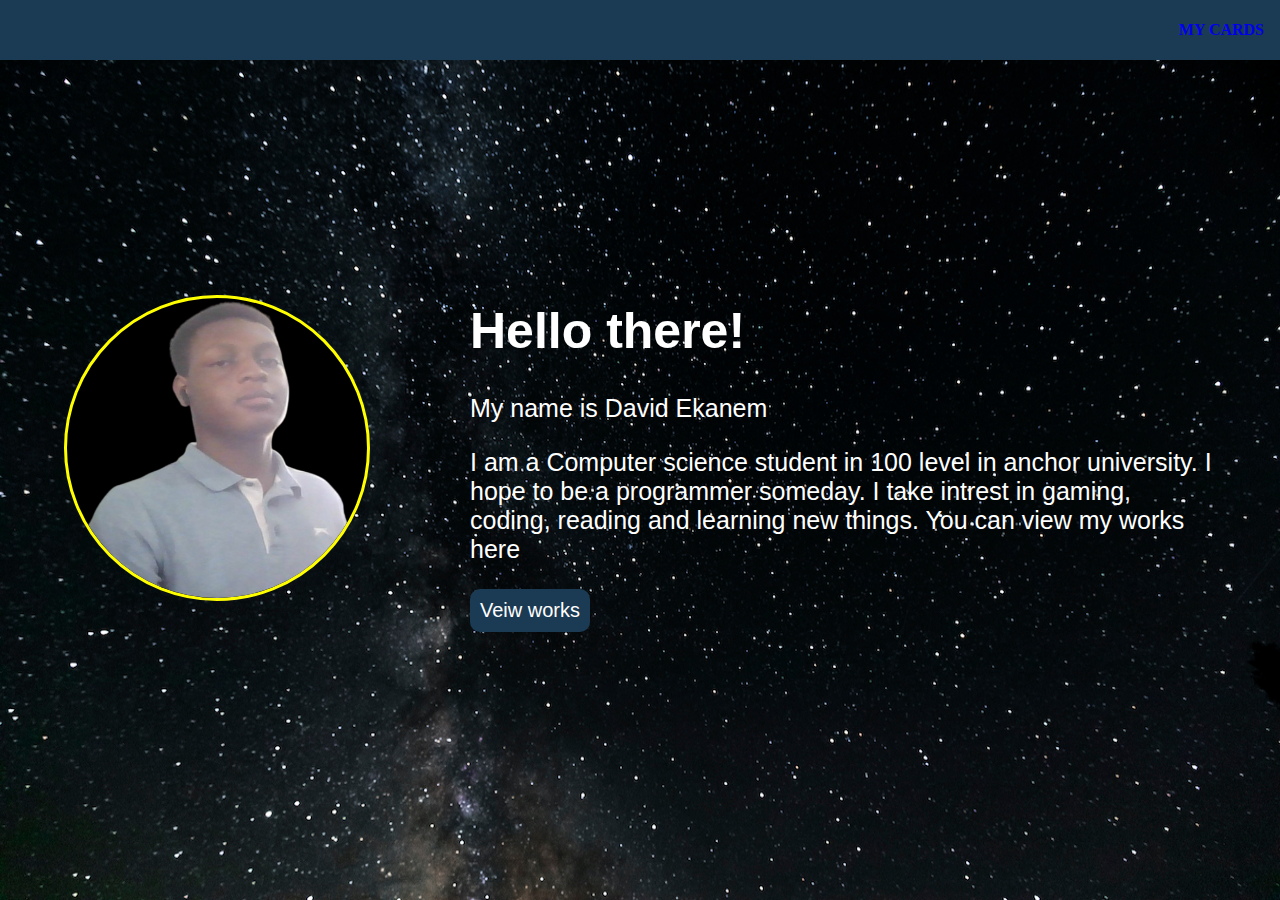
<file: index.html>
<!DOCTYPE html>
<html lang="en">
<head>
    <link rel="stylesheet" href="./index.css">
    <meta charset="UTF-8">
    <meta http-equiv="X-UA-Compatible" content="IE=edge">
    <meta name="viewport" content="width=device-width, initial-scale=1.0">
    <title>Portfolio</title>
</head>
<body>
    <nav class="navBar">
        <ul>
            <li><a href="./cards.html">MY CARDS</a></li>
        </ul>
    </nav>
    <section class="home">
        <div class="homeDet">
            <div class="imgCont">
                <img src="./images/me.png" alt="My pic">
            </div> 
            <div class="textCntnt">
                <h1>Hello there!</h1>
                <p>My name is David Ekanem</p>
                <p>I am a Computer science student in 100 level in anchor university. I hope to be a programmer someday.  I take intrest in gaming, coding, reading and learning new things. You can view my works here</p>
               <a href="./cards.html"><button id="button">Veiw works</button></a> 
            </div>
        </div>
    </section>
</body>
</html>
</file>
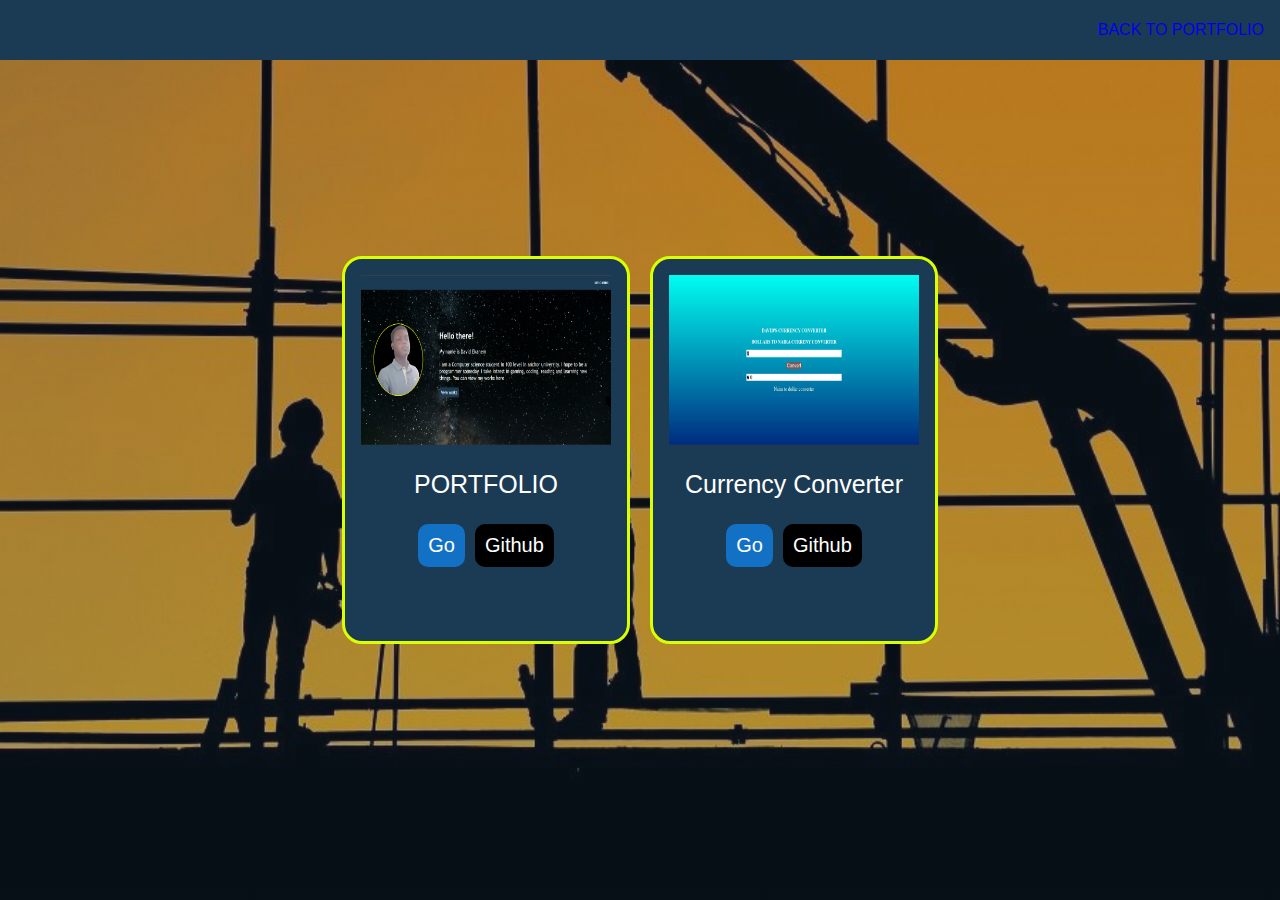
<file: cards.html>
<!DOCTYPE html>
<html lang="en">
<head>
    <link rel="stylesheet" href="./cards.css">
    <meta charset="UTF-8">
    <meta http-equiv="X-UA-Compatible" content="IE=edge">
    <meta name="viewport" content="width=device-width, initial-scale=1.0">
    <title>Cards</title>
</head>
<body>
    <nav class="navBar">
        <ul>
            <li><a href="./index.html">Back to portfolio</a></li>
        </ul>
    </nav>
    <section class="cards">
        <div class="container">
            <div class="card">
                <img src="./images/Screenshot_20230203_044300.png" alt="...">
                <p> PORTFOLIO</p>
                <div class="buttons">
                   <a href="https://davidsite.vercel.app/"> <button class="Plink"> Go</button></a> 
                   <a href="https://github.com/dekanem86/myPortfolio"> <button class="Glink">Github</button></a>
                </div>
            </div>
            <div class="card">
                <img src="./images/Screenshot_20230203_050233.png" alt="...">
                <p> Currency Converter</p>
                <div class="buttons">
                   <a href="https://davidconverter.vercel.app/"> <button class="Plink"> Go</button></a> 
                    <a href="https://github.com/dekanem86/currency-converter"><button class="Glink">Github</button></a>
                </div>
            </div>
        </div>
    </section>
</body>
</html>
</file>
<file: index.css>
body{
    margin: 0;
}
.navBar{
    position: absolute;
    background:transparent;
    top: 0;
    width: 100%;
    height: 60px;
    background: #1b3a53;
    display: flex;
    justify-content: end;
    align-items: center;
}
ul{
    margin: 0;
    display: flex;
    gap: 20px;
    padding: 0 1em;
}
li{
    list-style: none;
    text-transform: uppercase;
}

li a:link:hover{
    text-decoration: underline;
    color: blueviolet;
}
li a:link{
    /* color: white ; */
    text-decoration: none;
    transition: 400ms;
    font-weight: 900;
}
li a:visited{
    color: white;
    /* color: black; */
}
li a:visited:hover{
    color: red;
}
.navBar img{
    width: 200px;
    height: 59px;
}
.home{
    height: 100vh;
    display: flex;
    justify-content: center;
    align-items: center;
    background: url(/images/nigt.jpg) no-repeat;
    background-size: 100% 100%;
}
.homeDet{
    /* height: 100vh; */
    width: 90%;
    display: flex;
    justify-content: center;
    align-items: center;
    gap: 100px;
}
.imgCont img{
    border: 2px solid black;
    background: black;
    border-radius: 50%;
    width: 300px;
    height: 300px;
    border: 3px solid yellow;
}
.textCntnt{
    color: white; 
    font-family: 'Trebuchet MS', 'Lucida Sans Unicode', 'Lucida Grande', 'Lucida Sans', Arial, sans-serif; 
    width: 100%;
    font-size: 25px;
}
#button {
    padding: 10px;
    border: none;
    font-size: 20px;
    border-radius: 10px;
    transition: 600ms;
    color: white;
    cursor: pointer;
    background: #1b3a53;
}
#button:hover{
    background: yellow;
    color: black;
}
</file>
<file: cards.css>
html,body{
    margin: 0;
}
.navBar{
    position: absolute;
    background: #1b3a53;
    top: 0;
    width: 100%;
    height: 60px;
    display: flex;
    justify-content: end;
    align-items: center;
}
ul{
    margin: 0;
    display: flex;
    gap: 20px;
    padding: 0 1em;
}
li{
    list-style: none;
    font-family: sans-serif;
    text-transform: uppercase;
}
li a:link:hover{
    text-decoration: underline;
    color: red;
}
li a:link{
    text-decoration: none;
    transition: 400ms;
}
li a:visited{
    color: white ;
}
li a:visited:hover{
    color: red;
}
.cards{
    height: 100vh;
    background:linear-gradient(#1b3a533e,#1b3a5345),url(./images/downlaod.jpg) no-repeat;
    background-size: 100% 100%;
    display: flex;
    justify-content: center;
    align-items: center;
}
.container{
    width: 100%;
    display: flex;
    justify-content: center;
    gap: 20px;
    align-items: center;
}
.card{
    height: 350px;
    width: 250px;
    background-color: #1b3a53;
    border: 3px solid rgb(217, 255, 0);
    padding: 1em;
    display: flex;
    flex-direction: column;
    align-items: center;
    border-radius: 20px;
}
.card img{
    width: 250px ;
    height: 170px;
}
.card p{
    color: white;
    font-family: sans-serif;
    font-size: 25px
}
.buttons{
    display: flex;
    gap: 10px;
}
.buttons button{
    padding: 10px;
    border: none;
    font-size: 20px;
    border-radius: 10px;
    transition: 600ms;
    color: white;
    cursor: pointer;
}
.Plink{
    background: rgb(18, 113, 196);
}
.Plink:hover{
    background: rgb(255, 106, 0);
    color: black;
}
.Glink{
    background: rgb(0, 0, 0);
}
.Glink:hover{
    background: orange;
    color: black;
}
</file>
